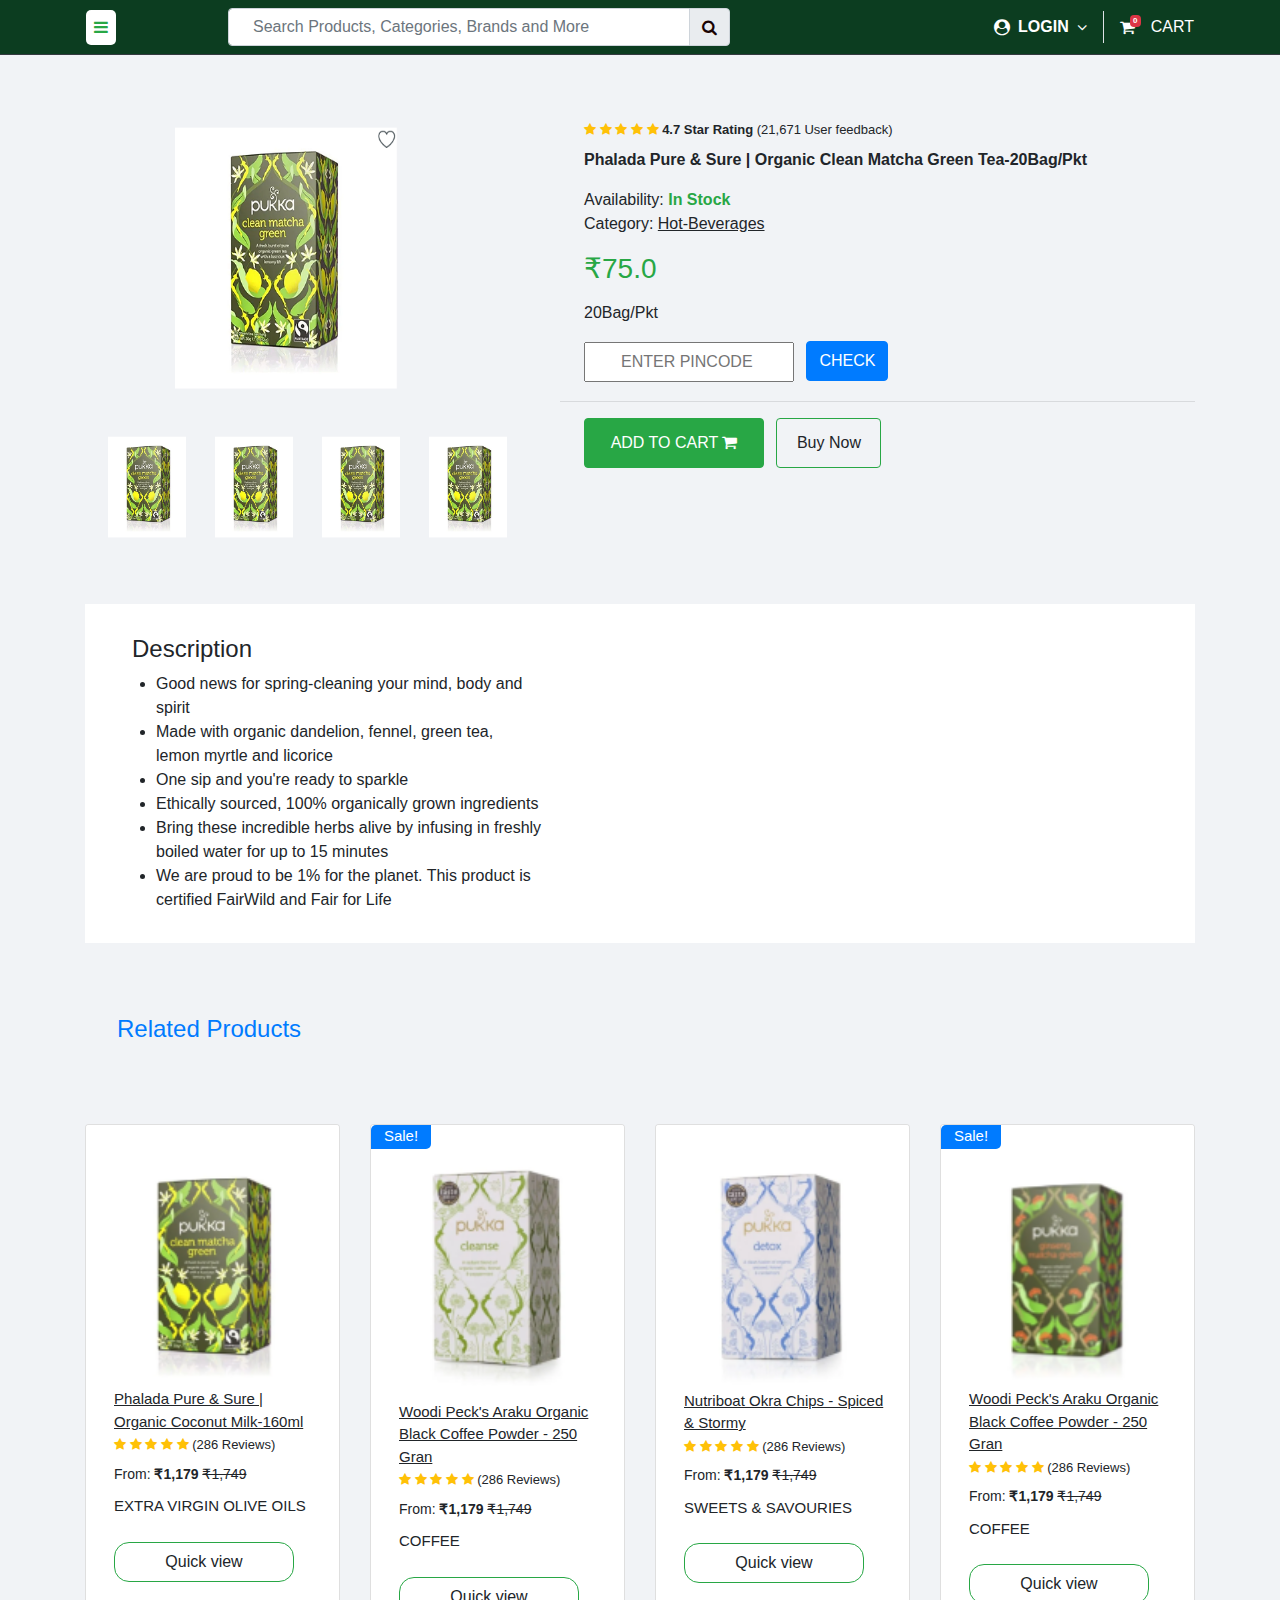
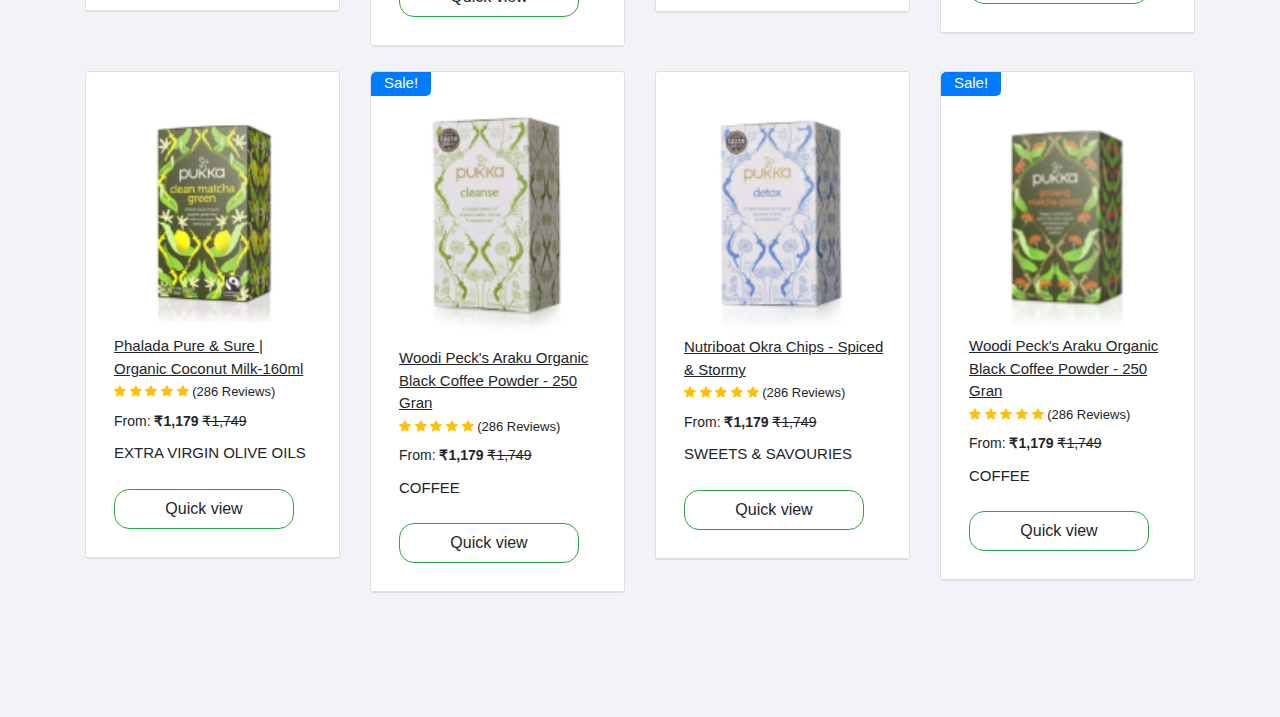
<file: index.html>
<!DOCTYPE html>
<html lang="en">

<head>
    <meta charset="UTF-8">
    <meta name="viewport" content="width=device-width, initial-scale=1.0">
    <title>product Page</title>

    <!-- Bootstrap & Font Awesome -->
    <link rel="stylesheet" href="https://cdn.jsdelivr.net/npm/bootstrap@4.6.2/dist/css/bootstrap.min.css">
    <link rel="stylesheet" href="https://cdnjs.cloudflare.com/ajax/libs/font-awesome/4.7.0/css/font-awesome.min.css">
    <script src="https://cdn.jsdelivr.net/npm/jquery@3.7.1/dist/jquery.slim.min.js"></script>
    <script src="https://cdn.jsdelivr.net/npm/bootstrap@4.6.2/dist/js/bootstrap.bundle.min.js"></script>

    <style>
        .top_sections {
            background-color: #0C3D20;
        }

        .navbar {
            background-color: #0C3D20;
        }

        .navbar .fa {
            color: rgb(26, 3, 3);
        }


        #product_buy {
            background-color: #F1F3F6;
        }

        #description_section {
            background-color: #F1F3F6;
        }

        #product_multiple_cards {
            background-color: #F1F3F6;
            padding-bottom: 100px;
        }

        .box1 {
            width: 100%;
            height: 330px;
            float: left;
        }

        .box2 {
            width: 100%;
            height: 120px;
            float: left;
            margin-bottom: 10px;
        }

        .box3 {
            width: 100%;
            height: auto;
            float: left;
        }

        .box1 img {
            margin-left: 90px;
            margin-top: 30px;
        }

        .box2>div {
            width: 22%;
            height: 120px;
            float: left;
            margin-left: 9px;
        }

        .box2 .product_small_img1 {
            margin-left: 11px;
        }

        #descrip_box1 {
            width: 100%;
            height: auto;
            background-color: #FFFFFF;
            float: left;
            padding: 15px;
        }

        .v-line {
            width: 1px;
            height: 200px;
            background: #f0ecec;
            margin-left: 600px;
            margin-top: -300px;
        }

        .card-header .sale_text_name {
            width: 60px;
            font-size: 15px;
            height: 24px;
            margin-left: -20px;
            margin-top: -12px;
            position: absolute;
            border-top-left-radius: 5px;
            border-bottom-right-radius: 5px;
        }

        /* mobile views */
        @media (max-width: 767px) {
            .w-100 {
                width: 100% !important;
            }

            .box1 img {
                margin-left: 0;
                width: 50%;
                height: 80%;
                display: block;
                margin: auto;
            }

            input[placeholder="ENTER PINCODE"] {
                width: 60% !important;
                padding-left: 15px !important;
            }

            .ml-4,
            .mr-2,
            .ml-5 {
                margin-left: 0 !important;
                margin-right: 0 !important;
            }

            .v-line {
                display: none;
            }

            .box3 {
                height: auto;
            }
        }
    </style>
</head>

<body>

    <!-- navbar -->
    <section class="fixed-top border-bottom border-dark top_sections">
        <nav class="navbar navbar-expand-lg navbar-light container">
            <span class="d-none d-md-block mr-3">
                <i class="fa fa-bars text-success d-flex align-items-center justify-content-center"
                    style="width:30px;height:35px;background:#fff;border-radius:5px;"></i>
            </span>

            <div class="d-md-none flex-grow-1 mr-2">
                <div class="input-group">
                    <input type="text" class="form-control" placeholder="Search Products, Categories, Brands and More">
                    <div class="input-group-append">
                        <span class="input-group-text bg-light"><i class="fa fa-search"></i></span>
                    </div>
                </div>
            </div>

            <button class="navbar-toggler" type="button" data-toggle="collapse" data-target="#collapsibleNavbar">
                <span class="navbar-toggler-icon bg-white" style="border-radius:5px;"></span>
            </button>

            <div class="collapse navbar-collapse" id="collapsibleNavbar">
                <div class="d-none d-md-flex ml-5 mr-auto" style="width:550px;">
                    <div class="input-group w-100">
                        <input type="text" class="form-control ml-5 pl-4"
                            placeholder="Search Products, Categories, Brands and More">
                        <div class="input-group-append">
                            <span class="input-group-text "><i class="fa fa-search"></i></span>
                        </div>
                    </div>
                </div>

                <div class="d-none d-md-flex align-items-center border-right pr-3 mr-3">
                    <i class="fa fa-user-circle h5 text-white mt-2"></i>
                    <span class="ml-2 text-white font-weight-bold">LOGIN</span>
                    <i class="fa fa-angle-down ml-2 text-white"></i>
                </div>

                <div class="d-none d-md-flex align-items-center position-relative">
                    <i class="fa fa-shopping-cart h5 text-white mt-2"></i>
                    <span class="badge badge-danger position-absolute" style="top:4px;left:10px;font-size:8px;">0</span>
                    <span class="ml-3 text-white">CART</span>
                </div>

                <div class="d-block d-md-none mt-3">
                    <i class="fa fa-user-circle h5 text-white"></i>
                    <span class="ml-2 text-white font-weight-bold">LOGIN</span>
                    <i class="fa fa-angle-down ml-2 text-white"></i>
                </div>

                <div class="d-block d-md-none mt-2 position-relative">
                    <i class="fa fa-shopping-cart h5 text-white"></i>
                    <span class="badge badge-danger position-absolute" style="top:1px;left:10px;font-size:8px;">0</span>
                    <span class="ml-3 text-white">CART</span>
                </div>
            </div>
        </nav>
    </section>

    <!-- profuct section -->
    <section id="product_buy">
        <div class="container">
            <div class="row mt-5 bg-primar">
                <div class="col-lg-5 mt-5">
                    <div class="box1"><img src="img1.png" alt="Product Image" width="50%" height="80%"></div>
                    <div class="box2">
                        <div class="product_small_img1"><img src="img(1).png" alt="Small Img"
                                style="width:80%;height:85%;margin-top:10px;margin-left:12px;"></div>
                        <div class="product_small_img2"><img src="img(1).png" alt="Small Img"
                                style="width:80%;height:85%;margin-top:10px;margin-left:12px;"></div>
                        <div class="product_small_img3"><img src="img(1).png" alt="Small Img"
                                style="width:80%;height:85%;margin-top:10px;margin-left:12px;"></div>
                        <div class="product_small_img4"><img src="img(1).png" alt="Small Img"
                                style="width:80%;height:85%;margin-top:10px;margin-left:12px;"></div>
                    </div>
                </div>

                <div class="col-lg-7 mt-5">
                    <div class="box3">
                        <label class="ml-4 mt-4" style="font-size: 13px;">
                            <i class="fa fa-star text-warning"></i>
                            <i class="fa fa-star text-warning"></i>
                            <i class="fa fa-star text-warning"></i>
                            <i class="fa fa-star text-warning"></i>
                            <i class="fa fa-star text-warning"></i>
                            <span><b>4.7 Star Rating</b> (21,671 User feedback)</span>
                        </label>
                        <p class="ml-4"><b>Phalada Pure & Sure | Organic Clean Matcha Green Tea-20Bag/Pkt</b></p>
                        <p class="ml-4">Availability: <b class="text-success">In Stock</b><br>
                            <span>Category: <u>Hot-Beverages</u></span>
                        </p>
                        <h3 class="mt-3 ml-4 text-success">₹75.0</h3>
                        <p class="mt-3 ml-4">20Bag/Pkt</p>
                        <input type="number" name="pincode" class="ml-4" placeholder="ENTER PINCODE"
                            style="width: 210px;height: 40px;padding-left: 35px;">
                        <button class="btn btn-primary mb-1 ml-2" style="height: 40px;">CHECK</button>
                        <hr>
                        <button class="btn btn-success ml-4" style="width: 180px;height: 50px;">ADD TO CART <i
                                class="fa fa-shopping-cart"></i></button>
                        <button class="btn border-success ml-2" style="width: 105px;height: 50px;">Buy Now</button>
                    </div>
                </div>
            </div>
        </div>
    </section>

    <!--description section -->
    <section id="description_section">
        <div class="container">
            <div class="row pt-5 pb-5">
                <div class="col-lg-12 mb-4">
                    <div id="descrip_box1">
                        <h4 class="pt-3 pl-2 ml-4">Description</h4>
                        <ul class="ml-3">
                            <li>Good news for spring-cleaning your mind, body and <br> spirit</li>
                            <li>Made with organic dandelion, fennel, green tea, <br> lemon myrtle and licorice</li>
                            <li>One sip and you're ready to sparkle</li>
                            <li>Ethically sourced, 100% organically grown ingredients</li>
                            <li>Bring these incredible herbs alive by infusing in freshly <br>
                                boiled water for up to 15 minutes</li>
                            <li>We are proud to be 1% for the planet. This product is <br>
                                certified FairWild and Fair for Life</li>
                        </ul>
                    </div>
                </div>
            </div>
        </div>
    </section>

    <!-- Releted product -->
    <section id="product_multiple_cards">
        <div class="container">
            <div class="row mb-4">
                <div class="col-lg-12 mb-2">
                    <h4 class="text-primary ml-2 mb-5 pl-4">Related Products</h4>
                </div>

                <!-- multiple product cards -->
                <div class="col-lg-3 col-md-6 col-sm-12 col-12">
                    <div class="card mt-4">
                        <div class="card-header" style="background-color: #FFFFFF;">
                            <img src="img(1)_(1).png" alt="Product" class="mt-3" width="100%" height="100%">
                            <p class="ml-2" style="font-size: 15px;">
                                <u>Phalada Pure & Sure | Organic Coconut Milk-160ml</u><br>
                                <label style="font-size: 13px;">
                                    <i class="fa fa-star text-warning"></i>
                                    <i class="fa fa-star text-warning"></i>
                                    <i class="fa fa-star text-warning"></i>
                                    <i class="fa fa-star text-warning"></i>
                                    <i class="fa fa-star text-warning"></i>
                                    <span>(286 Reviews)</span>
                                </label><br>
                                <span style="font-size: 14px;">From: <b>₹1,179</b> <del>₹1,749</del></span><br>
                                <label style="padding-top: 10px;">EXTRA VIRGIN OLIVE OILS</label><br>
                                <button class="btn border-success mt-3"
                                    style="width: 180px;height: 40px;border-radius: 15px;">Quick view</button>
                            </p>
                        </div>
                    </div>
                </div>

                <div class="col-lg-3 col-md-6 col-sm-12 col-12">
                    <div class="card mt-4">
                        <div class="card-header" style="background-color: #FFFFFF;">
                            <label class="sale_text_name text-white bg-primary text-center">Sale!</label>
                            <img src="img2.png" alt="" width="100%" height="100%">
                            <p class="ml-2" style="font-size: 15px;"><u>Woodi Peck's Araku Organic
                                    Black Coffee Powder - 250 Gran</u><br>
                                <label class="" style="font-size: 13px;">
                                    <i class="fa fa-star text-warning"></i>
                                    <i class="fa fa-star text-warning"></i>
                                    <i class="fa fa-star text-warning"></i>
                                    <i class="fa fa-star text-warning"></i>
                                    <i class="fa fa-star text-warning"></i>
                                    <span>(286 Reviews)</span>
                                </label> <br>
                                <span style="font-size: 14px;">From: <b>₹1,179</b> <del>₹1,749</del></span> <br>

                                <label class="" style="padding-top: 10px;">COFFEE</label> <br>

                                <button class="btn border-success mt-3"
                                    style="width: 180px;height: 40px;text-align:center; border-radius: 15px;">Quick
                                    view</button>
                            </p>
                        </div>
                    </div>
                </div>

                <div class="col-lg-3 col-md-6 col-sm-12 col-12">
                    <div class="card mt-4">
                        <div class="card-header" style="background-color: #FFFFFF;">
                            <img src="img3.png" alt="" class="mt-2" width="100%" height="100%">
                            <p class="ml-2" style="font-size: 15px;"><u>Nutriboat Okra Chips - Spiced
                                    & Stormy</u><br>
                                <label class="" style="font-size: 13px;">
                                    <i class="fa fa-star text-warning"></i>
                                    <i class="fa fa-star text-warning"></i>
                                    <i class="fa fa-star text-warning"></i>
                                    <i class="fa fa-star text-warning"></i>
                                    <i class="fa fa-star text-warning"></i>
                                    <span>(286 Reviews)</span>
                                </label> <br>
                                <span style="font-size: 14px;">From: <b>₹1,179</b> <del>₹1,749</del></span> <br>

                                <label class="" style="padding-top: 10px;">SWEETS & SAVOURIES</label> <br>

                                <button class="btn border-success mt-3"
                                    style="width: 180px;height: 40px;text-align:center; border-radius: 15px;">Quick
                                    view</button>
                            </p>
                        </div>
                    </div>
                </div>

                <div class="col-lg-3 col-md-6 col-sm-12 col-12">
                    <div class="card mt-4">
                        <div class="card-header" style="background-color: #FFFFFF;">
                            <label class="sale_text_name text-white bg-primary text-center">Sale!</label>
                            <img src="img4.png" alt="" class="mt-3" width="100%" height="100%">
                            <p class="ml-2" style="font-size: 15px;"><u>Woodi Peck's Araku Organic
                                    Black Coffee Powder - 250 Gran</u><br>
                                <label class="" style="font-size: 13px;">
                                    <i class="fa fa-star text-warning"></i>
                                    <i class="fa fa-star text-warning"></i>
                                    <i class="fa fa-star text-warning"></i>
                                    <i class="fa fa-star text-warning"></i>
                                    <i class="fa fa-star text-warning"></i>
                                    <span>(286 Reviews)</span>
                                </label> <br>
                                <span style="font-size: 14px;">From: <b>₹1,179</b> <del>₹1,749</del></span> <br>

                                <label class="" style="padding-top: 10px;">COFFEE</label> <br>

                                <button class="btn border-success mt-3"
                                    style="width: 180px;height: 40px;text-align:center; border-radius: 15px;">Quick
                                    view</button>
                            </p>
                        </div>
                    </div>
                </div>



                <div class="col-lg-3 col-md-6 col-sm-12 col-12">
                    <div class="card mt-4">
                        <div class="card-header" style="background-color: #FFFFFF;">
                            <img src="img(1)_(1).png" alt="Product" class="mt-3" width="100%" height="100%">
                            <p class="ml-2" style="font-size: 15px;">
                                <u>Phalada Pure & Sure | Organic Coconut Milk-160ml</u><br>
                                <label style="font-size: 13px;">
                                    <i class="fa fa-star text-warning"></i>
                                    <i class="fa fa-star text-warning"></i>
                                    <i class="fa fa-star text-warning"></i>
                                    <i class="fa fa-star text-warning"></i>
                                    <i class="fa fa-star text-warning"></i>
                                    <span>(286 Reviews)</span>
                                </label><br>
                                <span style="font-size: 14px;">From: <b>₹1,179</b> <del>₹1,749</del></span><br>
                                <label style="padding-top: 10px;">EXTRA VIRGIN OLIVE OILS</label><br>
                                <button class="btn border-success mt-3"
                                    style="width: 180px;height: 40px;border-radius: 15px;">Quick view</button>
                            </p>
                        </div>
                    </div>
                </div>

                <div class="col-lg-3 col-md-6 col-sm-12 col-12">
                    <div class="card mt-4">
                        <div class="card-header" style="background-color: #FFFFFF;">
                            <label class="sale_text_name text-white bg-primary text-center">Sale!</label>
                            <img src="img2.png" alt="" width="100%" height="100%">
                            <p class="ml-2" style="font-size: 15px;"><u>Woodi Peck's Araku Organic
                                    Black Coffee Powder - 250 Gran</u><br>
                                <label class="" style="font-size: 13px;">
                                    <i class="fa fa-star text-warning"></i>
                                    <i class="fa fa-star text-warning"></i>
                                    <i class="fa fa-star text-warning"></i>
                                    <i class="fa fa-star text-warning"></i>
                                    <i class="fa fa-star text-warning"></i>
                                    <span>(286 Reviews)</span>
                                </label> <br>
                                <span style="font-size: 14px;">From: <b>₹1,179</b> <del>₹1,749</del></span> <br>

                                <label class="" style="padding-top: 10px;">COFFEE</label> <br>

                                <button class="btn border-success mt-3"
                                    style="width: 180px;height: 40px;text-align:center; border-radius: 15px;">Quick
                                    view</button>
                            </p>
                        </div>
                    </div>
                </div>

                <div class="col-lg-3 col-md-6 col-sm-12 col-12">
                    <div class="card mt-4">
                        <div class="card-header" style="background-color: #FFFFFF;">
                            <img src="img3.png" alt="" class="mt-2" width="100%" height="100%">
                            <p class="ml-2" style="font-size: 15px;"><u>Nutriboat Okra Chips - Spiced
                                    & Stormy</u><br>
                                <label class="" style="font-size: 13px;">
                                    <i class="fa fa-star text-warning"></i>
                                    <i class="fa fa-star text-warning"></i>
                                    <i class="fa fa-star text-warning"></i>
                                    <i class="fa fa-star text-warning"></i>
                                    <i class="fa fa-star text-warning"></i>
                                    <span>(286 Reviews)</span>
                                </label> <br>
                                <span style="font-size: 14px;">From: <b>₹1,179</b> <del>₹1,749</del></span> <br>

                                <label class="" style="padding-top: 10px;">SWEETS & SAVOURIES</label> <br>

                                <button class="btn border-success mt-3"
                                    style="width: 180px;height: 40px;text-align:center; border-radius: 15px;">Quick
                                    view</button>
                            </p>
                        </div>
                    </div>
                </div>

                <div class="col-lg-3 col-md-6 col-sm-12 col-12">
                    <div class="card mt-4">
                        <div class="card-header" style="background-color: #FFFFFF;">
                            <label class="sale_text_name text-white bg-primary text-center">Sale!</label>
                            <img src="img4.png" alt="" class="mt-3" width="100%" height="100%">
                            <p class="ml-2" style="font-size: 15px;"><u>Woodi Peck's Araku Organic
                                    Black Coffee Powder - 250 Gran</u><br>
                                <label class="" style="font-size: 13px;">
                                    <i class="fa fa-star text-warning"></i>
                                    <i class="fa fa-star text-warning"></i>
                                    <i class="fa fa-star text-warning"></i>
                                    <i class="fa fa-star text-warning"></i>
                                    <i class="fa fa-star text-warning"></i>
                                    <span>(286 Reviews)</span>
                                </label> <br>
                                <span style="font-size: 14px;">From: <b>₹1,179</b> <del>₹1,749</del></span> <br>

                                <label class="" style="padding-top: 10px;">COFFEE</label> <br>

                                <button class="btn border-success mt-3"
                                    style="width: 180px;height: 40px;text-align:center; border-radius: 15px;">Quick
                                    view</button>
                            </p>
                        </div>
                    </div>
                </div>

                <!-- Add other cards similarly -->
            </div>
        </div>
    </section>

</body>

</html>
</file>
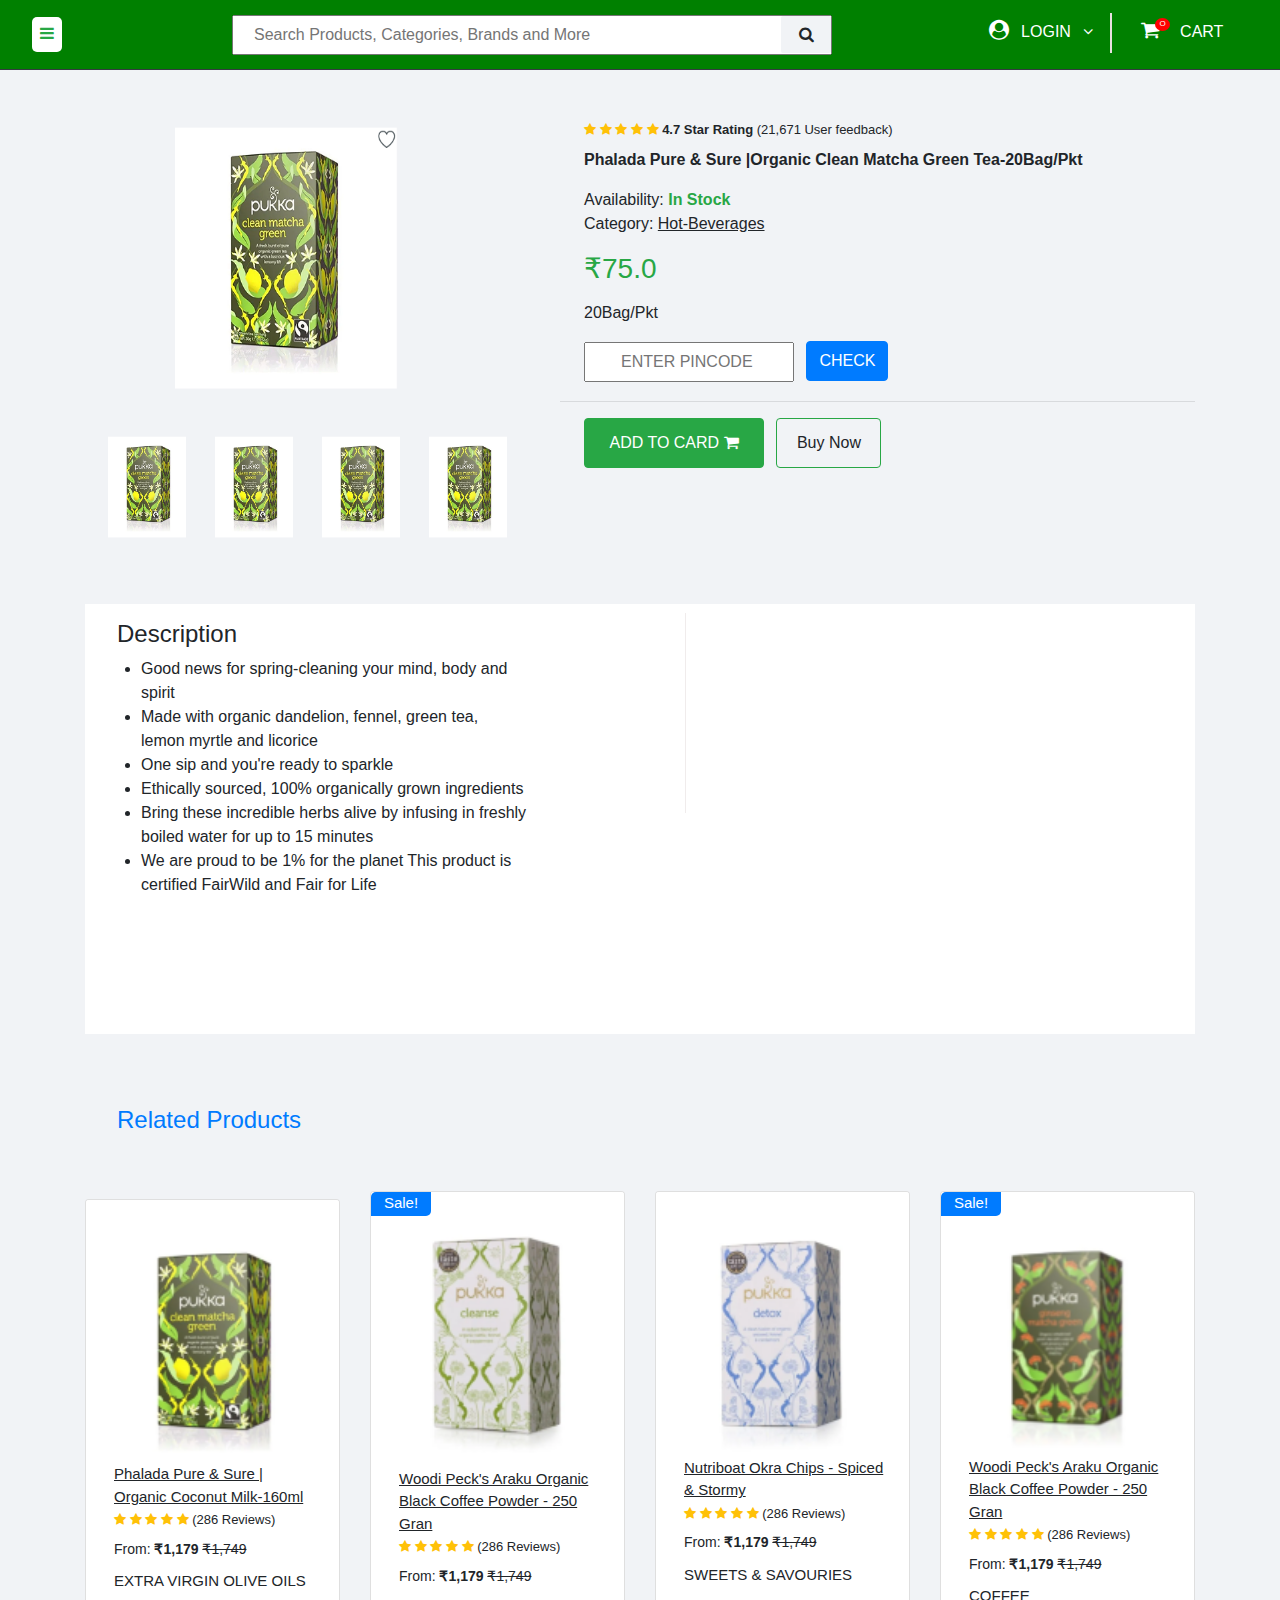
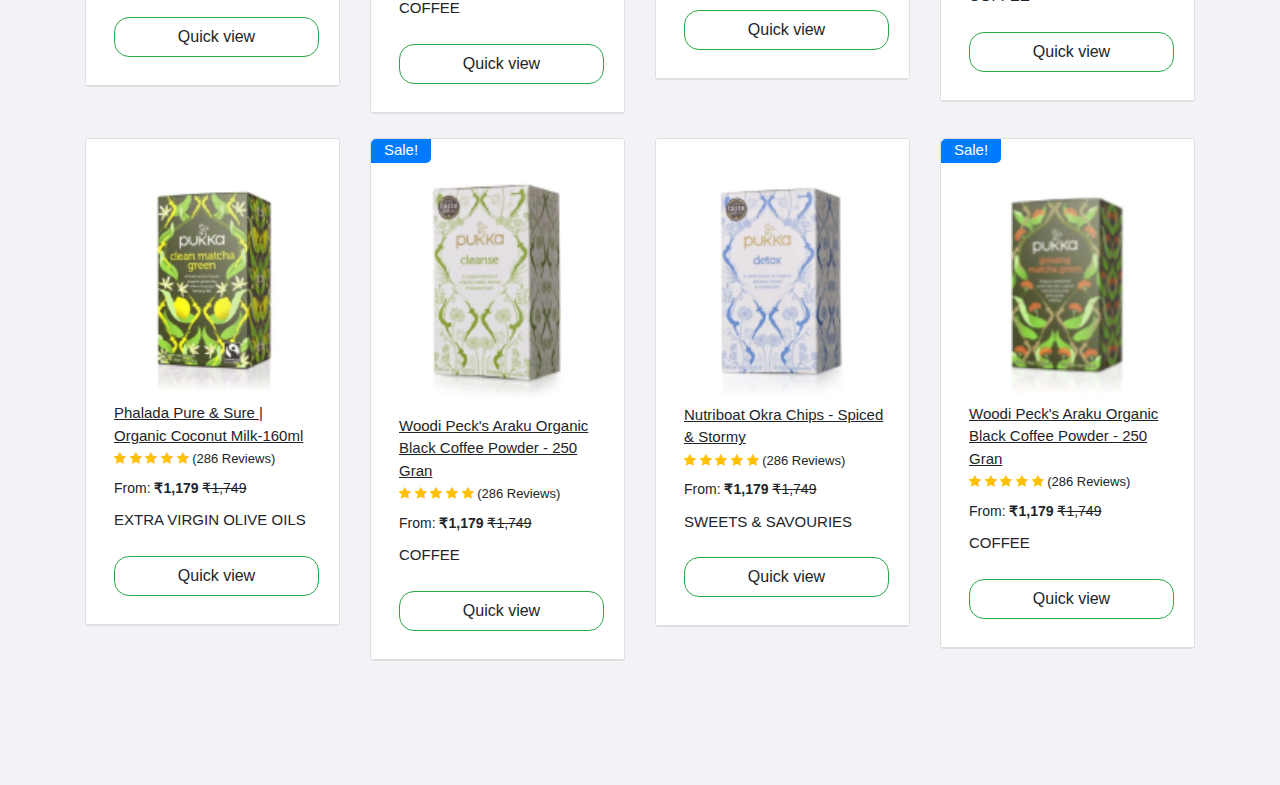
<file: product_page.html>
<!DOCTYPE html>
<html lang="en">

<head>
    <meta charset="UTF-8">
    <meta name="viewport" content="width=device-width, initial-scale=1.0">
    <title>Product page</title>

    <link rel="stylesheet" href="https://cdnjs.cloudflare.com/ajax/libs/font-awesome/4.7.0/css/font-awesome.min.css">

    <link rel="stylesheet" href="https://cdn.jsdelivr.net/npm/bootstrap@4.6.2/dist/css/bootstrap.min.css">
    <script src="https://cdn.jsdelivr.net/npm/jquery@3.7.1/dist/jquery.slim.min.js"></script>
    <script src="https://cdn.jsdelivr.net/npm/popper.js@1.16.1/dist/umd/popper.min.js"></script>
    <script src="https://cdn.jsdelivr.net/npm/bootstrap@4.6.2/dist/js/bootstrap.bundle.min.js"></script>

    <link rel="stylesheet" href="style.css">

</head>

<body>

    <section class="fixed-top bg-dar border-bottom border-dark">
        <nav class="navbar navbar-expand-lg navbar-light bg-whit container-fluid border-bottom-dark"
            style="background-color: green;">

            <!-- viwe in desktop/ tablet -->
            <span class="text-center d-none d-md-block ml-3 ">
                <i class="fa fa-bars pt-2 text-success"
                    style="width:30px;height: 35px; background-color: white;border-radius: 5px;"></i>
            </span>

            <!-- views mobile -->
            <span class="d-block d-md-none" style="margin-left: 3px;">
                <input type="text" placeholder="Search Products, Categories, Brands and More"
                    style="width: 270px;height: 40px;::placeholder{font-size: 5px;};padding-left: 10px;"><i
                    class="fa fa-search" style="width:39px ; height:38px ;text-align: center; background-color: #F1F3F6;padding-top: 12px;margin-left: -39px; border-radius: 2px;
        "></i>
            </span>

            <button class="navbar-toggler" type="button" data-toggle="collapse" data-target="#collapsibleNavbar">
                <span class="navbar-toggler-icon text-success bg-white" style="width: 40px;border-radius: 5px;"></span>
            </button>

            <div class="collapse navbar-collapse" id="collapsibleNavbar">

                <!-- viwe in desktop/ tablet -->
                <span class="d-none d-md-block">

                    <input type="text" name="search" placeholder="Search Products, Categories, Brands and More"
                        style="width: 600px;height: 40px; margin-left: 170px;padding-left: 20px;">
                    <i class="fa fa-search" style="width:50px ; height:37px ;text-align: center; background-color: #F1F3F6;padding-top: 10px;margin-left: -51px;margin-top: 1px; border-radius: 2px;position: absolute;
        "></i>

                </span>

                <!-- viwe in desktop/ tablet -->
                <label class=" d-none d-md-block"
                    style="margin-left: 140px;width: 140px;height: 40px;text-align: center;padding-top: 5px;margin-top: 5px; background-color: re;border-right: 2px solid rgb(232, 224, 224);">
                    <i class="fa fa-user-circle h5 text-white"></i>
                    <label class="ml-2 text-white" style="font-weight: 500;">LOGIN</label>
                    <i class="fa fa-angle-down ml-2 text-white"></i>
                </label>

                <label class=" d-none d-md-block"
                    style="width: 140px;height: 40px;text-align: center;padding-top: 5px;margin-top: 5px;">
                    <i class="fa fa-shopping-cart h5 text-white"></i>
                    <span
                        style="width: 15px;height: 13px; background-color: red;color: white;font-size: 8px;padding: 0px 2px;border-radius: 50%;margin-bottom: 20px;margin-left: -9px; position: absolute;">O</span>
                    <span class="ml-3 text-white" style="border-radius: 500;">CART</span>
                </label>

                <!-- views mobile -->
                <lable class=" mt-3 d-block d-md-none">
                    <i class="fa fa-user-circle h5 text-white"></i>
                    <label class="ml-2 text-white" style="font-weight: 500;">LOGIN</label>
                    <i class="fa fa-angle-down ml-2 text-white"></i>
                    </label>

                    <label class=" mt-2 d-block d-md-none">
                        <i class="fa fa-shopping-cart h5 text-white"></i>
                        <span class="text-white"
                            style="width: 15px;height: 13px; background-color: red;font-size: 8px;padding: 0px 2px;border-radius: 50%;margin-bottom: 20px;margin-left: -9px; position: absolute;">O</span>
                        <span class="ml-3 text-white" style="border-radius: 500;">CART</span>
                    </label>


            </div>
        </nav>
    </section>

    <section id="product_buy">

        <div class="container">
            <div class="row mt-5 bg-primar">
                <div class="col-lg-5 mt-5">
                    <div class="box1">
                        <img src="img1.png" alt="" width="50%" height="80%">
                    </div>

                    <div class="box2">
                        <div class="product_small_img1">
                            <img src="img(1).png" alt="" width="80%" height="85%"
                                style="margin-top: 10px;margin-left: 12px;">
                        </div>
                        <div class="product_small_img2">
                            <img src="img(1).png" alt="" width="80%" height="85%"
                                style="margin-top: 10px;margin-left: 12px;">
                        </div>
                        <div class="product_small_img3">
                            <img src="img(1).png" alt="" width="80%" height="85%"
                                style="margin-top: 10px;margin-left: 12px;">
                        </div>
                        <div class="product_small_img4">
                            <img src="img(1).png" alt="" width="80%" height="85%"
                                style="margin-top: 10px;margin-left: 12px;">
                        </div>
                    </div>
                </div>

                <div class="col-lg-7 mt-5">
                    <div class="box3">
                        <label class="ml-4 mt-4" style="font-size: 13px;">
                            <i class="fa fa-star text-warning"></i>
                            <i class="fa fa-star text-warning"></i>
                            <i class="fa fa-star text-warning"></i>
                            <i class="fa fa-star text-warning"></i>
                            <i class="fa fa-star text-warning"></i>
                            <span><b>4.7 Star Rating</b>
                                (21,671 User feedback)
                            </span>
                        </label>
                        <p class="ml-4"><b>Phalada Pure & Sure |Organic Clean Matcha Green Tea-20Bag/Pkt</b></p>

                        <p class="ml-4">Availability: <b class="text-success">In Stock</b><br>
                            <span class="mt-2">Category: <u>Hot-Beverages</u></span>
                        </p>
                        <h3 class="mt-3 ml-4 text-success">₹75.0</h3>
                        <p class="mt-3 ml-4">20Bag/Pkt</p>

                        <input type="number" name="pincode" class="ml-4" placeholder="ENTER PINCODE"
                            style="width: 210px;height: 40px;padding-left: 35px;">
                        <button class="btn btn-primary mb-1 ml-2" style="height: 40px;">CHECK</button>

                        <hr>

                        <button class="btn btn-success ml-4" style="width: 180px;height: 50px;">ADD TO CARD
                            <i class="fa fa-shopping-cart"></i>
                        </button>
                        <button class="btn  border-success ml-2" style="width: 105px;height: 50px;">Buy Now</button>

                    </div>
                </div>

            </div>
        </div>

    </section>

    <section id="description_section">

        <div class="container">
            <div class="row pt-5 pb-5">
                <div class="col-lg-12 mb-4">
                    <div id="descrip_box1">
                        <h4 class="pt-3 pl-2 ml-4">Description</h4>
                        <ul class="ml-3">
                            <li>Good news for spring-cleaning your mind, body and <br> spirit</li>
                            <li>Made with organic dandelion, fennel, green tea,<br>
                                lemon myrtle and licorice
                            </li>
                            <li>One sip and you're ready to sparkle</li>
                            <li>Ethically sourced, 100% organically grown ingredients</li>
                            <li>Bring these incredible herbs alive by infusing in freshly <br>
                                boiled water for up to 15 minutes
                            </li>
                            <li>We are proud to be 1% for the planet This product is <br>
                                certified FairWild and Fair for Life
                            </li>
                        </ul>
                        <div class="v-line"></div>
                    </div>

                </div>

            </div>
        </div>

    </section>

    <section id="product_multiple_cards">

        <div class="container">
            <div class="row mb-4">
                <div class="col-lg-12 mb-2">
                    <h4 class="text-primary ml-2 mb-5 pl-4">Related Products</h4>
                </div>

                <div class="col-lg-3">
                    <div class="card mt-2">
                        <div class="card-header" style="background-color: #FFFFFF;">
                            <img src="img(1)_(1).png" alt="" class="mt-3" width="100%" height="100%">
                            <p class="ml-2" style="font-size: 15px;"><u>Phalada Pure & Sure | Organic Coconut
                                    Milk-160ml</u><br>
                                <label class="" style="font-size: 13px;">
                                    <i class="fa fa-star text-warning"></i>
                                    <i class="fa fa-star text-warning"></i>
                                    <i class="fa fa-star text-warning"></i>
                                    <i class="fa fa-star text-warning"></i>
                                    <i class="fa fa-star text-warning"></i>
                                    <span>(286 Reviews)</span>
                                </label> <br>
                                <span style="font-size: 14px;">From: <b>₹1,179</b> <del>₹1,749</del></span> <br>

                                <label class="" style="padding-top: 10px;">EXTRA VIRGIN OLIVE OILS</label> <br>

                                <button class="btn border-success mt-3 text-center"
                                    style="width: 205px;height: 40px;border-radius: 15px;">Quick view</button>
                            </p>
                        </div>

                    </div>
                </div>

                <div class="col-lg-3">
                    <div class="card">
                        <div class="card-header" style="background-color: #FFFFFF;">
                            <label class="sale_text_name text-white bg-primary text-center">Sale!</label>
                            <img src="img2.png" alt="" width="100%" height="100%">
                            <p class="ml-2" style="font-size: 15px;"><u>Woodi Peck's Araku Organic
                                    Black Coffee Powder - 250 Gran</u><br>
                                <label class="" style="font-size: 13px;">
                                    <i class="fa fa-star text-warning"></i>
                                    <i class="fa fa-star text-warning"></i>
                                    <i class="fa fa-star text-warning"></i>
                                    <i class="fa fa-star text-warning"></i>
                                    <i class="fa fa-star text-warning"></i>
                                    <span>(286 Reviews)</span>
                                </label> <br>
                                <span style="font-size: 14px;">From: <b>₹1,179</b> <del>₹1,749</del></span> <br>

                                <label class="" style="padding-top: 10px;">COFFEE</label> <br>

                                <button class="btn border-success mt-3"
                                    style="width: 205px;height: 40px;border-radius: 15px;">Quick view</button>
                            </p>
                        </div>
                    </div>
                </div>

                <div class="col-lg-3">
                    <div class="card">
                        <div class="card-header" style="background-color: #FFFFFF;">
                            <img src="img3.png" alt="" class="mt-2" width="100%" height="100%">
                            <p class="ml-2" style="font-size: 15px;"><u>Nutriboat Okra Chips - Spiced
                                    & Stormy</u><br>
                                <label class="" style="font-size: 13px;">
                                    <i class="fa fa-star text-warning"></i>
                                    <i class="fa fa-star text-warning"></i>
                                    <i class="fa fa-star text-warning"></i>
                                    <i class="fa fa-star text-warning"></i>
                                    <i class="fa fa-star text-warning"></i>
                                    <span>(286 Reviews)</span>
                                </label> <br>
                                <span style="font-size: 14px;">From: <b>₹1,179</b> <del>₹1,749</del></span> <br>

                                <label class="" style="padding-top: 10px;">SWEETS & SAVOURIES</label> <br>

                                <button class="btn border-success mt-3"
                                    style="width: 205px;height: 40px;border-radius: 15px;">Quick view</button>
                            </p>
                        </div>
                    </div>
                </div>

                <div class="col-lg-3">
                    <div class="card">
                        <div class="card-header" style="background-color: #FFFFFF;">
                            <label class="sale_text_name text-white bg-primary text-center">Sale!</label>
                            <img src="img4.png" alt="" class="mt-3" width="100%" height="100%">
                            <p class="ml-2" style="font-size: 15px;"><u>Woodi Peck's Araku Organic
                                    Black Coffee Powder - 250 Gran</u><br>
                                <label class="" style="font-size: 13px;">
                                    <i class="fa fa-star text-warning"></i>
                                    <i class="fa fa-star text-warning"></i>
                                    <i class="fa fa-star text-warning"></i>
                                    <i class="fa fa-star text-warning"></i>
                                    <i class="fa fa-star text-warning"></i>
                                    <span>(286 Reviews)</span>
                                </label> <br>
                                <span style="font-size: 14px;">From: <b>₹1,179</b> <del>₹1,749</del></span> <br>

                                <label class="" style="padding-top: 10px;">COFFEE</label> <br>

                                <button class="btn border-success mt-3"
                                    style="width: 205px;height: 40px;border-radius: 15px;">Quick view</button>
                            </p>
                        </div>
                    </div>
                </div>

            </div>

            <div class="row mb-4">

                <div class="col-lg-3">
                    <div class="card">
                        <div class="card-header" style="background-color: #FFFFFF;">
                            <img src="img(1)_(1).png" alt="" class="mt-3" width="100%" height="100%">
                            <p class="ml-2" style="font-size: 15px;"><u>Phalada Pure & Sure | Organic Coconut
                                    Milk-160ml</u><br>
                                <label class="" style="font-size: 13px;">
                                    <i class="fa fa-star text-warning"></i>
                                    <i class="fa fa-star text-warning"></i>
                                    <i class="fa fa-star text-warning"></i>
                                    <i class="fa fa-star text-warning"></i>
                                    <i class="fa fa-star text-warning"></i>
                                    <span>(286 Reviews)</span>
                                </label> <br>
                                <span style="font-size: 14px;">From: <b>₹1,179</b> <del>₹1,749</del></span> <br>

                                <label class="" style="padding-top: 10px;">EXTRA VIRGIN OLIVE OILS</label> <br>

                                <button class="btn border-success mt-3"
                                    style="width: 205px;height: 40px;border-radius: 15px;">Quick view</button>
                            </p>
                        </div>

                    </div>
                </div>

                <div class="col-lg-3">
                    <div class="card">
                        <div class="card-header" style="background-color: #FFFFFF;">
                            <label class="sale_text_name text-white bg-primary text-center">Sale!</label>
                            <img src="img2.png" alt="" width="100%" height="100%">
                            <p class="ml-2" style="font-size: 15px;"><u>Woodi Peck's Araku Organic
                                    Black Coffee Powder - 250 Gran</u><br>
                                <label class="" style="font-size: 13px;">
                                    <i class="fa fa-star text-warning"></i>
                                    <i class="fa fa-star text-warning"></i>
                                    <i class="fa fa-star text-warning"></i>
                                    <i class="fa fa-star text-warning"></i>
                                    <i class="fa fa-star text-warning"></i>
                                    <span>(286 Reviews)</span>
                                </label> <br>
                                <span style="font-size: 14px;">From: <b>₹1,179</b> <del>₹1,749</del></span> <br>

                                <label class="" style="padding-top: 10px;">COFFEE</label> <br>

                                <button class="btn border-success mt-3"
                                    style="width: 205px;height: 40px;border-radius: 15px;">Quick view</button>
                            </p>
                        </div>
                    </div>
                </div>

                <div class="col-lg-3">
                    <div class="card">
                        <div class="card-header" style="background-color: #FFFFFF;">
                            <img src="img3.png" alt="" class="mt-2" width="100%" height="100%">
                            <p class="ml-2" style="font-size: 15px;"><u>Nutriboat Okra Chips - Spiced
                                    & Stormy</u><br>
                                <label class="" style="font-size: 13px;">
                                    <i class="fa fa-star text-warning"></i>
                                    <i class="fa fa-star text-warning"></i>
                                    <i class="fa fa-star text-warning"></i>
                                    <i class="fa fa-star text-warning"></i>
                                    <i class="fa fa-star text-warning"></i>
                                    <span>(286 Reviews)</span>
                                </label> <br>
                                <span style="font-size: 14px;">From: <b>₹1,179</b> <del>₹1,749</del></span> <br>

                                <label class="" style="padding-top: 10px;">SWEETS & SAVOURIES</label> <br>

                                <button class="btn border-success mt-3"
                                    style="width: 205px;height: 40px;border-radius: 15px;">Quick view</button>
                            </p>
                        </div>
                    </div>
                </div>

                <div class="col-lg-3">
                    <div class="card">
                        <div class="card-header" style="background-color: #FFFFFF;">
                            <label class="sale_text_name text-white bg-primary text-center">Sale!</label>
                            <img src="img4.png" alt="" class="mt-3" width="100%" height="100%">
                            <p class="ml-2" style="font-size: 15px;"><u>Woodi Peck's Araku Organic
                                    Black Coffee Powder - 250 Gran</u><br>
                                <label class="" style="font-size: 13px;">
                                    <i class="fa fa-star text-warning"></i>
                                    <i class="fa fa-star text-warning"></i>
                                    <i class="fa fa-star text-warning"></i>
                                    <i class="fa fa-star text-warning"></i>
                                    <i class="fa fa-star text-warning"></i>
                                    <span>(286 Reviews)</span>
                                </label> <br>
                                <span style="font-size: 14px;">From: <b>₹1,179</b> <del>₹1,749</del></span> <br>

                                <label class="" style="padding-top: 10px;">COFFEE</label> <br>

                                <button class="btn border-success mt-3"
                                    style="width: 205px;height: 40px;border-radius: 15px;">Quick view</button>
                            </p>
                        </div>
                    </div>
                </div>

            </div>

        </div>

    </section>

</body>

</html>
</file>
<file: style.css>
#product_buy {
    background-color: #F1F3F6;
}

#description_section {
    background-color: #F1F3F6;
}

#product_multiple_cards {

    background-color: #F1F3F6;
    padding-bottom: 100px;
}

.box1 {
    width: 100%;
    /* background-color: purple; */
    height: 330px;
    float: left;

}

.box2 {
    width: 100%;
    /* background-color: rgb(88, 237, 13); */
    height: 120px;
    float: left;
    margin-bottom: 10px;
}

.box3 {
    width: 100%;
    /* background-color: rgb(217, 227, 22); */
    height: 450px;
    float: left;
}

.box1 img {
    margin-left: 90px;
    margin-top: 30px;
}

.box2 .product_small_img1 {
    width: 22%;
    height: 120px;
    float: left;
    /* background-color: cornflowerblue; */
    margin-left: 11px;
}

.box2 .product_small_img2 {
    width: 22%;
    height: 120px;
    float: left;
    /* background-color: cornflowerblue; */
    margin-left: 9px;
}

.box2 .product_small_img3 {
    width: 22%;
    height: 120px;
    float: left;
    /* background-color: cornflowerblue; */
    margin-left: 9px;
}

.box2 .product_small_img4 {
    width: 22%;
    height: 120px;
    float: left;
    /* background-color: cornflowerblue; */
    margin-left: 9px;
}

#descrip_box1 {
    width: 100%;
    height: 430px;
    background-color: #FFFFFF;
    float: left;
}

#descrip_box2 {
    width: 50%;
    height: 430px;
    background-color: rgb(130, 69, 69);
    float: left;
}

.v-line {
    width: 1px;
    height: 200px;
    background: #f0ecec;
    margin-left: 600px;
    margin-top: -300px;
}

.card-header .sale_text_name {
    width: 60px;
    font-size: 15px;
    height: 24px;
    margin-left: -20px;
    margin-top: -12px;
    position: absolute;
    border-top-left-radius: 5px;
    border-bottom-right-radius: 5px;
}
</file>
